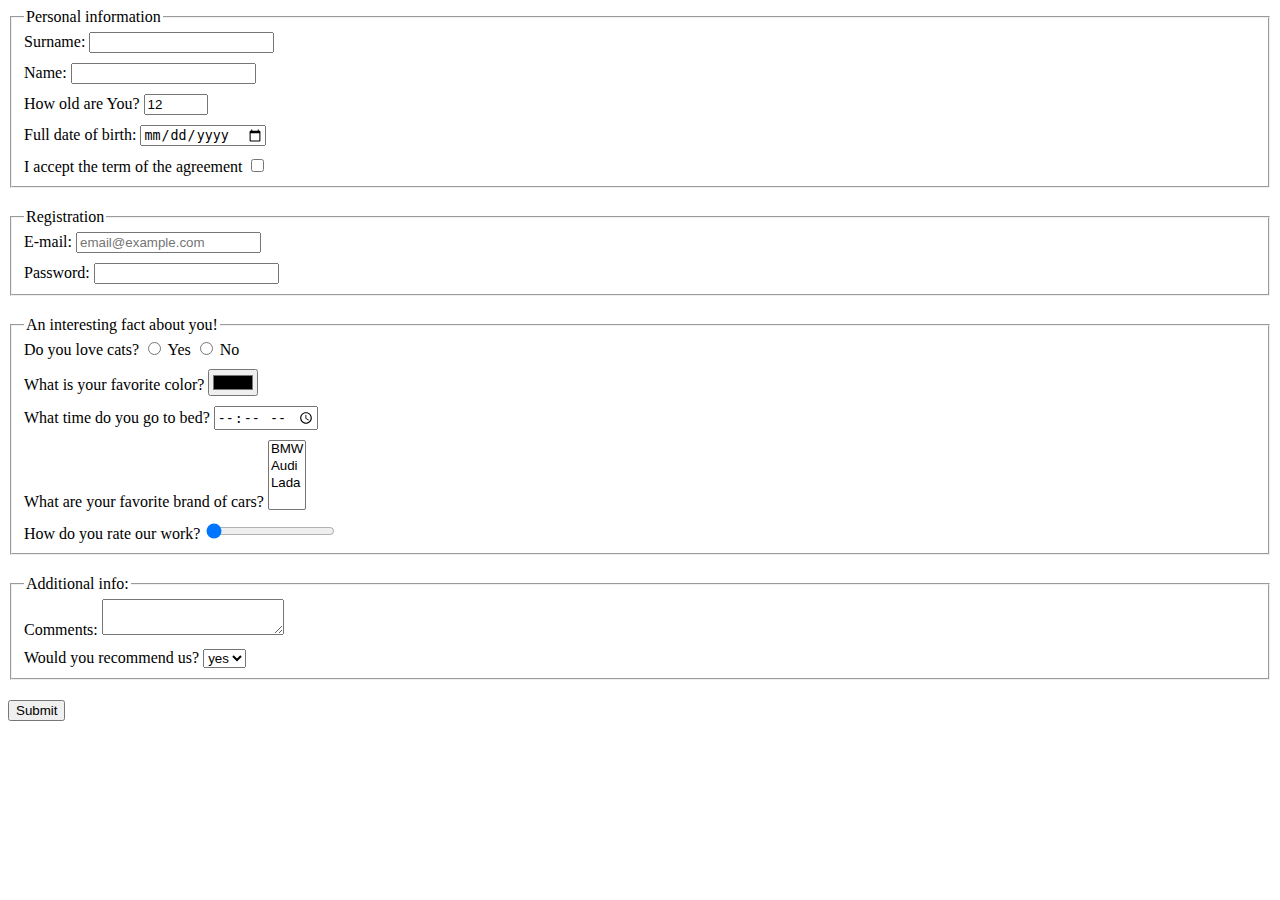
<file: index.html>
<!doctype html><html lang="en"><head><meta charset="UTF-8"><meta name="viewport" content="width=device-width, user-scalable=no, initial-scale=1.0, maximum-scale=1.0, minimum-scale=1.0"><meta http-equiv="X-UA-Compatible" content="ie=edge"><title>HTML Form</title><link rel="stylesheet" href="style.353a86ee.css"></head><body> <form action="https://mate-academy-form-lesson.herokuapp.com/create-application" method="post"> <fieldset class="fieldset"> <legend>Personal information</legend> <div class="formfield"> <label class="form__field"> Surname: <input type="text" name="surname"> </label> </div> <div class="formfield"> <label class="form__field"> Name: <input type="text" name="name" required> </label> </div> <div class="formfield"> <label class="form__field"> How old are You? <input type="number" min="1" max="100" value="12" name="howOld"> </label> </div> <div class="formfield"> <label class="form__field"> Full date of birth: <input type="date" name="dateOfBirth"> </label> </div> <div class="formfield"> <label class="form__field"> I accept the term of the agreement <input type="checkbox" name="terms"> </label> </div> </fieldset> <fieldset class="fieldset"> <legend>Registration</legend> <div class="formfield"> <label class="form__field"> E-mail: <input type="email" name="email" placeholder="email@example.com"> </label> </div> <div class="formfield"> <label class="form__field"> Password: <input type="password" name="password" minlength="5" maxlength="15"> </label> </div> </fieldset> <fieldset class="fieldset"> <legend>An interesting fact about you!</legend> <div class="formfield"> <label class="form__field"> Do you love cats? <input type="radio" name="loveCats" value="yes"> Yes <input type="radio" name="loveCats" value="no"> No </label> </div> <div class="formfield"> <label class="form__field"> What is your favorite color? <input type="color" name="favoriteColor"> </label> </div> <div class="formfield"> <label class="form__field"> What time do you go to bed? <input type="time" name="timeToBed"> </label> </div> <div class="formfield"> <label class="form__field"> What are your favorite brand of cars? <select name="carBrand" multiple> <option value="BMW">BMW</option> <option value="Audi">Audi</option> <option value="Lada">Lada</option> </select> </label> </div> <div class="formfield"> <label class="form__field"> How do you rate our work? <input type="range" name="workRate" min="1" max="10" step="1" value="1"> </label> </div> </fieldset> <fieldset class="fieldset"> <legend>Additional info:</legend> <div class="formfield"> <label class="form__field"> Comments: <textarea name="comments"></textarea> </label> </div> <div class="formfield"> <label class="form__field"> Would you recommend us? <select name="willRecommend"> <option value="yes">yes</option> <option value="no">no</option> </select> </label> </div> </fieldset> <button type="submit"> Submit </button> </form> <script type="text/javascript" src="main.e97352c4.js"></script> </body></html>
</file>
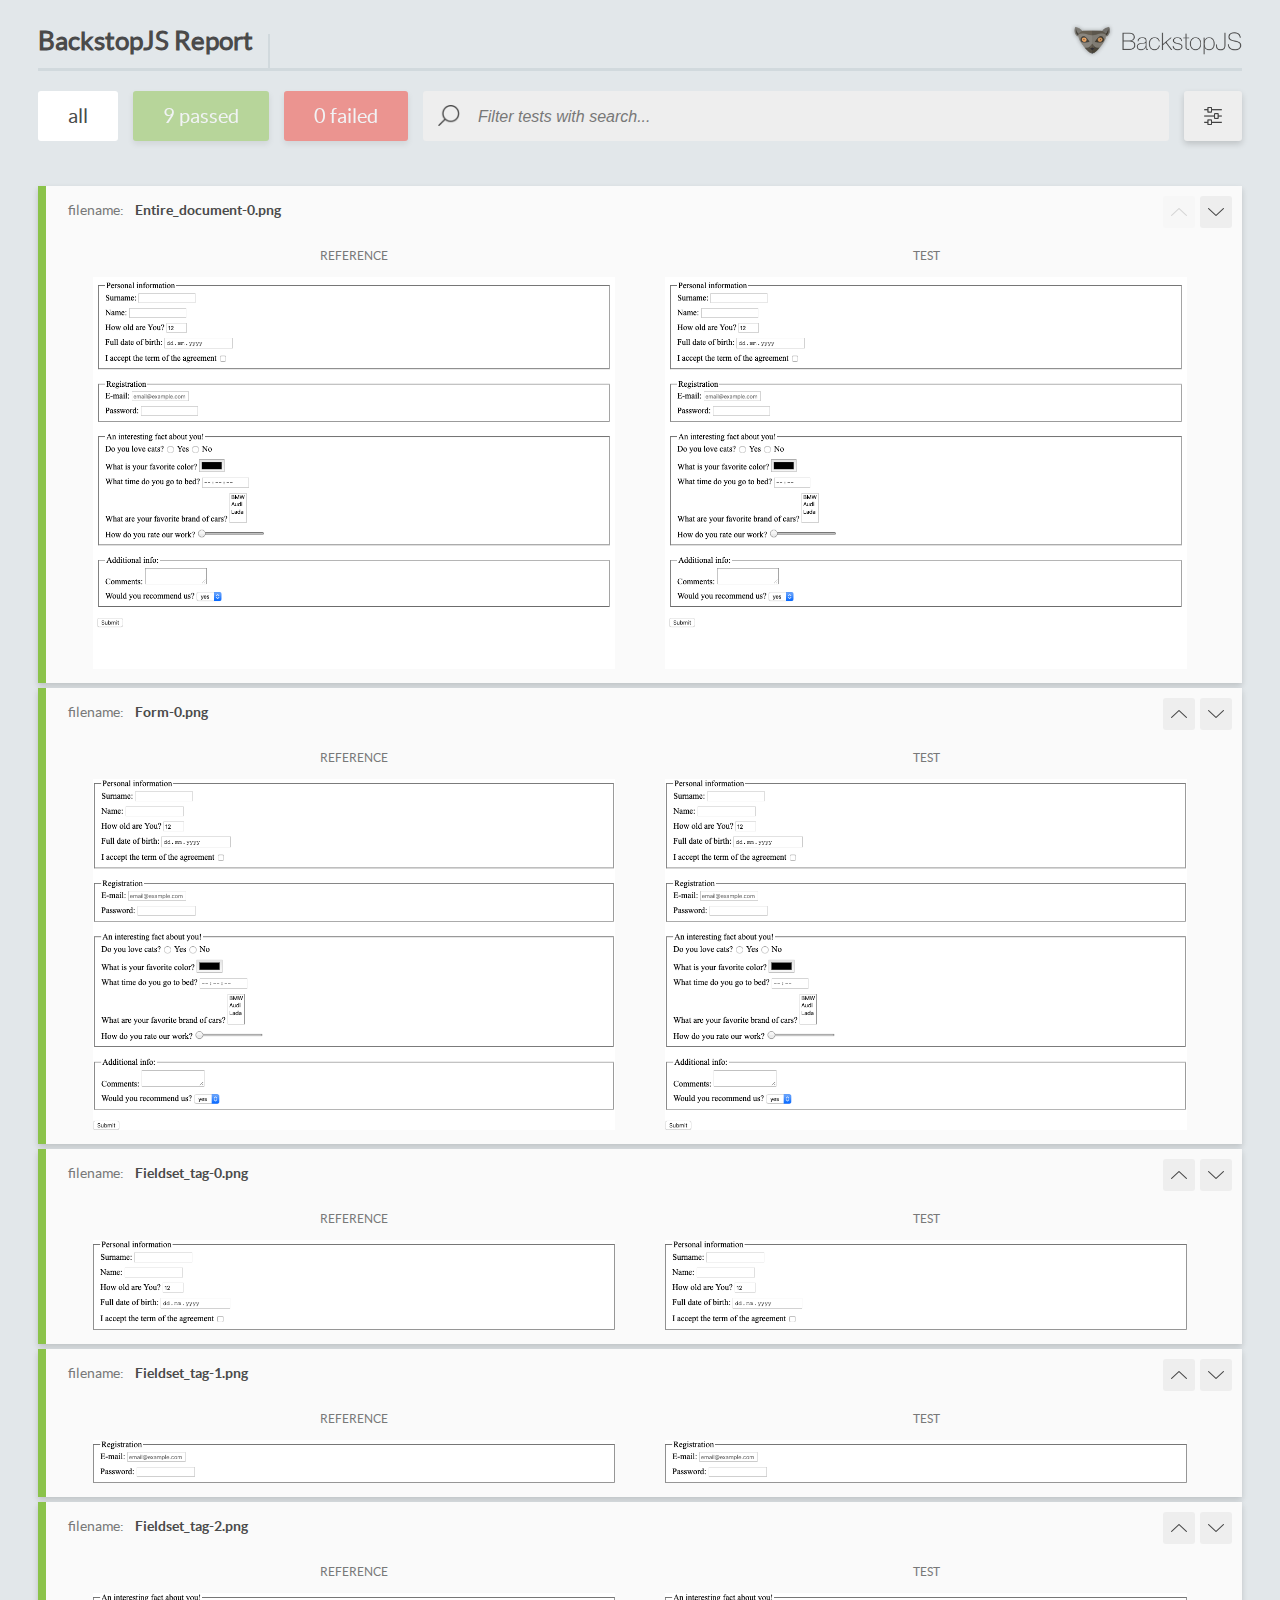
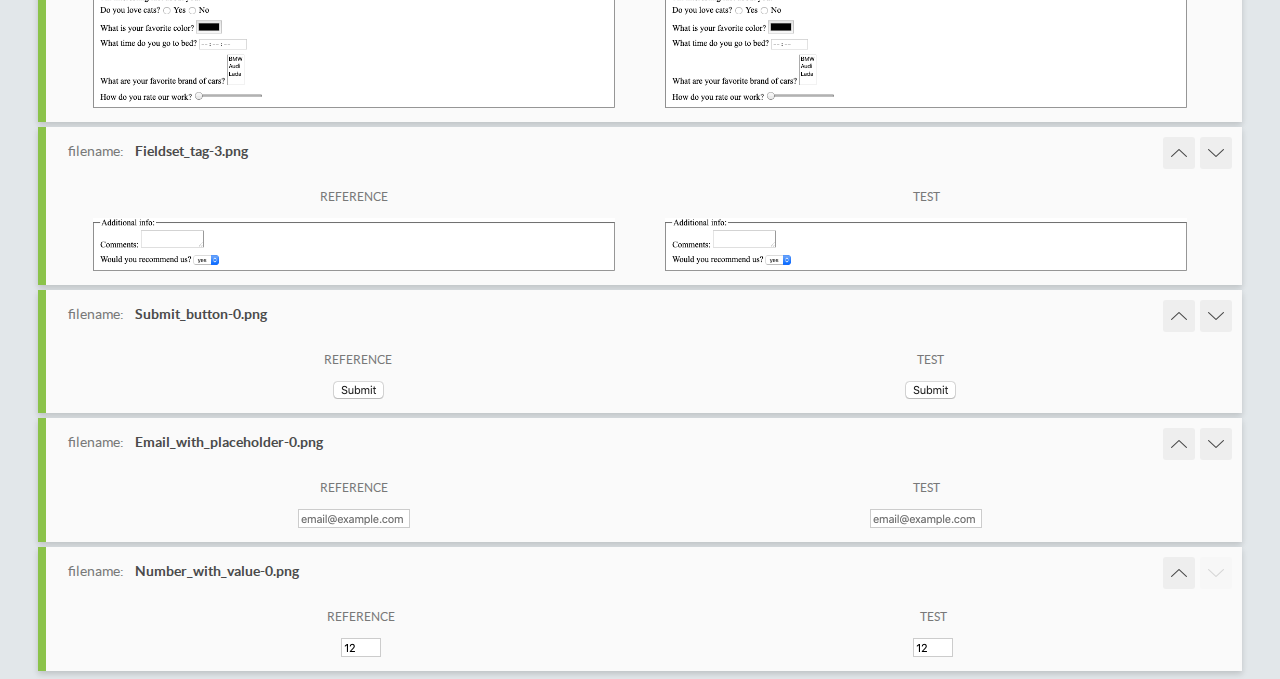
<file: report/html_report/index.html>
<!DOCTYPE html>
<html>
  <head>
    <meta charset="utf-8">
    <title>BackstopJS Report</title>

    <style>
      @font-face {
          font-family: 'latoregular';
          src: url('./assets/fonts/lato-regular-webfont.woff2') format('woff2'),
              url('./assets/fonts/lato-regular-webfont.woff') format('woff');
          font-weight: 400;
          font-style: normal;
      }
      @font-face {
          font-family: 'latobold';
          src: url('./assets/fonts/lato-bold-webfont.woff2') format('woff2'),
              url('./assets/fonts/lato-bold-webfont.woff') format('woff');
          font-weight: 700;
          font-style: normal;
      }

      .ReactModal__Body--open {
          overflow: hidden;
      }
      .ReactModal__Body--open .header {
        display: none;
      }

    </style>
  </head>
  <body style="background-color: #E2E7EA">
    <div id="root">

    </div>
    <script type="text/javascript">
      function report (report) { // eslint-disable-line no-unused-vars
        window.tests = report;
      }
    </script>
    <script type="text/javascript" src="config.js"></script>
    <script type="text/javascript" src="index_bundle.js"></script>
  </body>
</html>
</file>
<file: style.353a86ee.css>
.formfield{display:block;margin-bottom:10px}.formfield:last-child{margin-bottom:0}.fieldset{margin-bottom:20px}
/*# sourceMappingURL=style.353a86ee.css.map */
</file>
